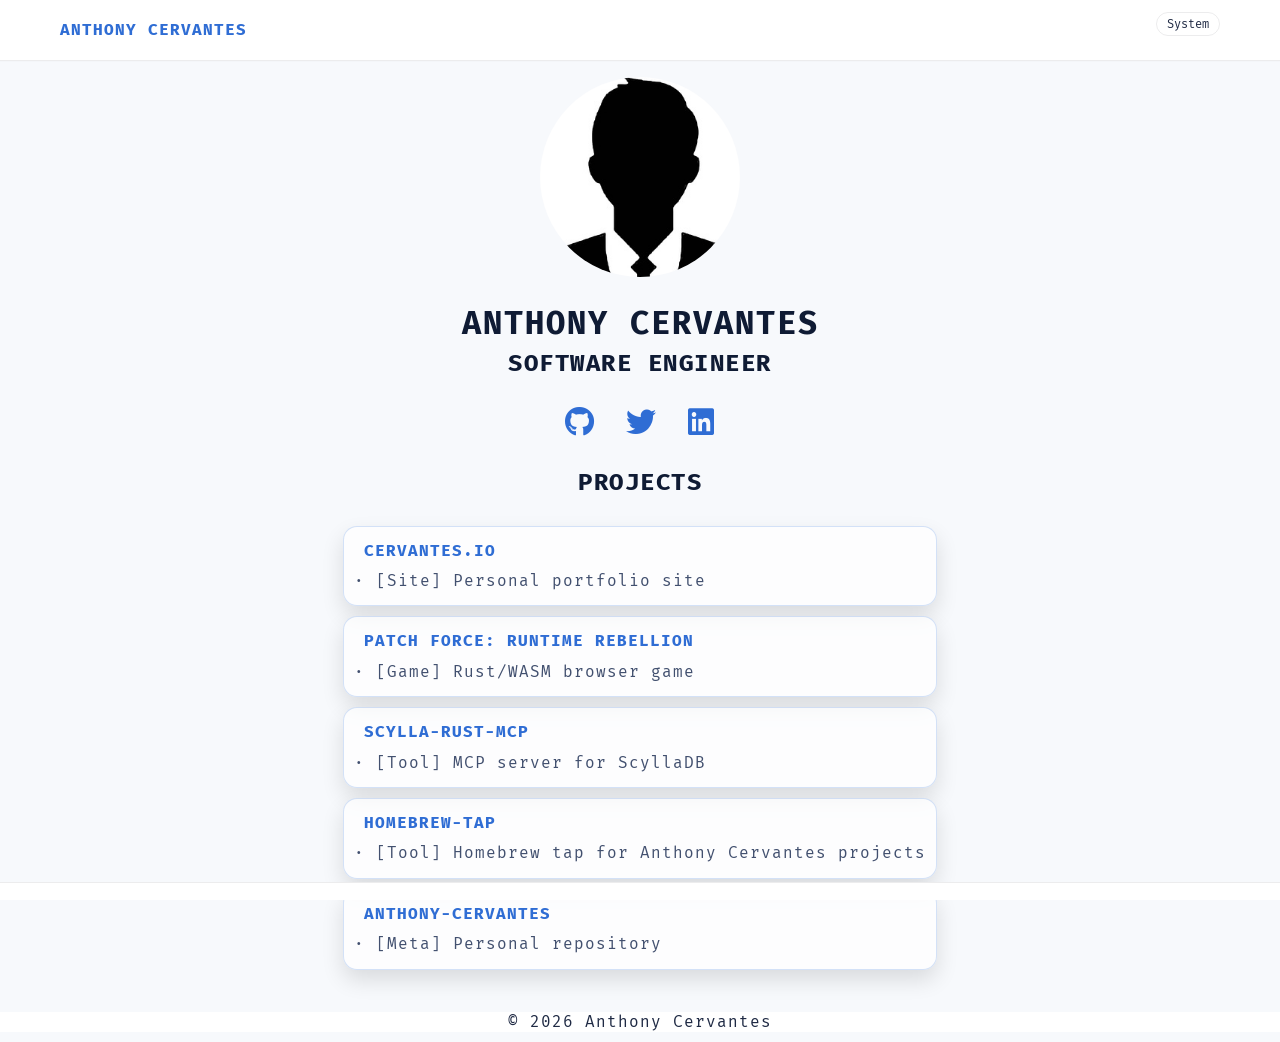
<file: index.html>
<!doctype html>
<html lang="en">
    <head>
        <meta charset="utf-8" />
        <meta name="viewport" content="width=device-width, initial-scale=1.0" />

        <meta name="author" content="Anthony Cervantes" />
        <meta
            name="description"
            content="Anthony Cervantes&#39; personal website"
        />
        <meta name="keywords" content="blog,developer,personal" />

        <meta property="og:site_name" content="Anthony Cervantes" />
        <meta property="og:title" content="Anthony Cervantes" />
        <meta
            property="og:description"
            content="Anthony Cervantes&#39; personal website"
        />
        <meta property="og:type" content="website" />
        <meta
            property="og:url"
            content="https://anthony-cervantes.github.io/"
        />
        <meta
            property="og:image"
            content="https://anthony-cervantes.github.io/images/tn.png"
        />
        <meta name="twitter:card" content="summary" />
        <meta
            name="twitter:site"
            content="https://anthony-cervantes.github.io/"
        />
        <meta
            name="twitter:image"
            content="https://anthony-cervantes.github.io/images/tn.png"
        />

        <base href="https://anthony-cervantes.github.io/" />
        <title>Anthony Cervantes</title>

        <link rel="canonical" href="https://anthony-cervantes.github.io/" />

        <link
            rel="stylesheet"
            href="https://use.fontawesome.com/releases/v5.2.0/css/all.css"
            integrity="sha384-hWVjflwFxL6sNzntih27bfxkr27PmbbK/iSvJ+a4+0owXq79v+lsFkW54bOGbiDQ"
            crossorigin="anonymous"
        />

        <link
            rel="stylesheet"
            href="https://fonts.googleapis.com/css?family=Fira+Mono:400,700"
        />
        <link rel="stylesheet" href="/css/normalize.min.css" />
        <link rel="stylesheet" href="/css/style.min.css" />

        <link
            rel="icon"
            type="image/png"
            href="/images/favicon-32x32.png"
            sizes="32x32"
        />
        <link
            rel="icon"
            type="image/png"
            href="/images/favicon-16x16.png"
            sizes="16x16"
        />

        <style>
            :root {
                --bg: #f7f9fc;
                --surface: #ffffff;
                --text: #1f2a44;
                --muted: #42506f;
                --heading: #0f1b34;
                --link: #2f6dd4;
                --link-hover: #1447a5;
                --line: rgba(17, 22, 30, 0.08);
                --card-bg: rgba(255, 255, 255, 0.7);
                --card-border: rgba(47, 109, 212, 0.2);
                --card-text: #1f2a44;
                --card-meta: #42506f;
                --card-shadow: 0 10px 22px rgba(0, 0, 0, 0.12);
                --card-shadow-hover: 0 14px 32px rgba(0, 0, 0, 0.18);
            }

            body.theme-dark {
                --bg: #070b16;
                --surface: #0b1428;
                --text: #ecf0f7;
                --muted: #b8c2d1;
                --heading: #ffffff;
                --link: #8ec8ff;
                --link-hover: #c8e4ff;
                --line: rgba(255, 255, 255, 0.15);
                --card-bg: rgba(20, 34, 54, 0.7);
                --card-border: rgba(142, 200, 255, 0.25);
                --card-text: #ecf0f7;
                --card-meta: #b8c2d1;
                --card-shadow: 0 10px 22px rgba(0, 0, 0, 0.45);
                --card-shadow-hover: 0 14px 32px rgba(0, 0, 0, 0.55);
            }

            body,
            .fixed-bar,
            .navigation,
            .footer,
            .project-card {
                transition:
                    background-color 0.25s ease,
                    color 0.25s ease,
                    box-shadow 0.25s ease;
            }

            body {
                background-color: var(--bg);
                color: var(--text);
            }

            a,
            a:focus,
            a:hover {
                color: var(--link);
            }

            h1,
            h2,
            h3,
            h4,
            h5,
            h6 {
                color: var(--heading);
            }

            .wrapper,
            .content,
            .container {
                background-color: transparent;
            }

            .navigation,
            .fixed-bar,
            .footer {
                background-color: var(--surface);
                border-color: var(--line);
            }

            .theme-select {
                margin: 1.2rem 0 0 1rem;
                border: 1px solid var(--line);
                border-radius: 999px;
                color: var(--text);
                background-color: transparent;
                padding: 0.4rem 1rem;
                cursor: pointer;
                font-family: inherit;
                font-size: 1.2rem;
                line-height: 1.2;
                appearance: none;
                transition:
                    background-color 0.2s ease,
                    border-color 0.2s ease;
            }

            .theme-select:hover,
            .theme-select:focus-visible {
                background-color: rgba(255, 255, 255, 0.08);
            }

            .theme-select option {
                background: var(--surface);
                color: var(--text);
            }

            .projects {
                margin-top: 2.5rem;
                text-align: left;
                max-width: 700px;
            }

            .project-list {
                list-style: none;
                padding: 0;
                margin: 0;
                line-height: 1.9;
                display: grid;
                gap: 1rem;
            }

            .project-card {
                background: var(--card-bg);
                border: 1px solid var(--card-border);
                color: var(--card-text);
                border-radius: 14px;
                padding: 0.9rem 1rem;
                box-shadow: var(--card-shadow);
                transform: translateY(0);
                transition:
                    transform 0.2s ease,
                    box-shadow 0.2s ease;
            }

            .project-card:hover,
            .project-card:focus-within {
                transform: translateY(-4px);
                box-shadow: var(--card-shadow-hover);
            }

            .project-card a {
                color: var(--link);
                text-decoration: none;
                font-weight: 600;
            }

            .project-card a:hover {
                text-decoration: underline;
            }

            .project-meta {
                color: var(--card-meta);
                display: block;
            }

            .project-card a:focus-visible,
            .project-card a:hover {
                color: var(--link-hover);
            }

            @media (max-width: 480px) {
                .project-card {
                    border-radius: 12px;
                    padding: 0.8rem 0.85rem;
                }
            }
        </style>
    </head>

    <body class="">
        <main class="wrapper">
            <nav class="navigation">
                <section class="container">
                    <a class="navigation-title" href="/">Anthony Cervantes</a>
                    <select
                        id="themeSelect"
                        class="theme-select float-right"
                        aria-label="Theme selector"
                    >
                        <option value="system">System</option>
                        <option value="light">Light</option>
                        <option value="dark">Dark</option>
                    </select>
                    <input type="checkbox" id="menu-control" />
                    <label class="menu-mobile float-right" for="menu-control">
                        <span class="btn-mobile float-right">&#9776;</span>
                        <ul class="navigation-list"></ul>
                    </label>
                </section>
            </nav>

            <div class="content">
                <section class="container centered">
                    <div class="about">
                        <div class="avatar">
                            <img src="/images/avatar.jpg" alt="avatar" />
                        </div>

                        <h1>Anthony Cervantes</h1>
                        <h2>SOFTWARE ENGINEER</h2>

                        <ul class="social-list">
                            <li class="social-item">
                                <a
                                    href="https://github.com/anthony-cervantes"
                                    aria-label="Github"
                                >
                                    <i
                                        class="fab fa-github"
                                        aria-hidden="true"
                                    ></i>
                                </a>
                            </li>

                            <li class="social-item">
                                <a
                                    href="https://twitter.com/maverick052184/"
                                    aria-label="Twitter"
                                >
                                    <i
                                        class="fab fa-twitter"
                                        aria-hidden="true"
                                    ></i>
                                </a>
                            </li>

                            <li class="social-item">
                                <a
                                    href="https://www.linkedin.com/in/anthony-cervantes21/"
                                    aria-label="LinkedIn"
                                    target="_blank"
                                    rel="noopener"
                                >
                                    <i
                                        class="fab fa-linkedin"
                                        aria-hidden="true"
                                    ></i>
                                </a>
                            </li>
                        </ul>

                        <section class="projects">
                            <h2 style="text-align: center; margin-bottom: 1rem">
                                Projects
                            </h2>
                            <ul class="project-list">
                                <li class="project-card">
                                    <a
                                        href="https://cervantes.io/"
                                        target="_blank"
                                        rel="noopener"
                                        >cervantes.io</a
                                    >
                                    <span class="project-meta">
                                        · [Site] Personal portfolio site</span
                                    >
                                </li>
                                <li class="project-card">
                                    <a
                                        href="https://anthony-cervantes.github.io/patch-force-runtime-rebellion/"
                                        target="_blank"
                                        rel="noopener"
                                        >Patch Force: Runtime Rebellion</a
                                    >
                                    <span class="project-meta">
                                        · [Game] Rust/WASM browser game</span
                                    >
                                </li>
                                <li class="project-card">
                                    <a
                                        href="https://github.com/anthony-cervantes/scylla-rust-mcp"
                                        target="_blank"
                                        rel="noopener"
                                        >scylla-rust-mcp</a
                                    >
                                    <span class="project-meta">
                                        · [Tool] MCP server for ScyllaDB</span
                                    >
                                </li>
                                <li class="project-card">
                                    <a
                                        href="https://github.com/anthony-cervantes/homebrew-tap"
                                        target="_blank"
                                        rel="noopener"
                                        >homebrew-tap</a
                                    >
                                    <span class="project-meta">
                                        · [Tool] Homebrew tap for Anthony
                                        Cervantes projects</span
                                    >
                                </li>
                                <li class="project-card">
                                    <a
                                        href="https://github.com/anthony-cervantes/anthony-cervantes"
                                        target="_blank"
                                        rel="noopener"
                                        >anthony-cervantes</a
                                    >
                                    <span class="project-meta">
                                        · [Meta] Personal repository</span
                                    >
                                </li>
                            </ul>
                        </section>
                    </div>
                </section>
            </div>

            <footer class="footer">
                <section class="container">© 2026 Anthony Cervantes</section>
            </footer>
            <div class="fixed-bar">
                <section class="container">
                    <p id="privateTriggerText">
                        Do you want to know me more private?→<a
                            id="privateTrigger"
                            >Click!</a
                        >
                    </p>
                </section>
            </div>
        </main>

        <script src="/js/app.js"></script>

        <script>
            (function () {
                const STORAGE_KEY = "themePreference";
                const DARK_CLASS = "theme-dark";
                const LIGHT_CLASS = "theme-light";
                const select = document.getElementById("themeSelect");

                function applyTheme(mode) {
                    const preferredMode = mode || "system";
                    const useDark =
                        preferredMode === "dark" ||
                        (preferredMode === "system" &&
                            window.matchMedia("(prefers-color-scheme: dark)")
                                .matches);

                    document.body.classList.remove(DARK_CLASS, LIGHT_CLASS);
                    document.body.classList.add(
                        useDark ? DARK_CLASS : LIGHT_CLASS,
                    );

                    if (select) {
                        select.value = preferredMode;
                    }

                    try {
                        localStorage.setItem(STORAGE_KEY, preferredMode);
                    } catch (e) {}
                }

                let preference = "system";
                try {
                    const saved = localStorage.getItem(STORAGE_KEY);
                    if (saved) {
                        preference = saved;
                    }
                } catch (err) {}

                applyTheme(preference);

                const systemTheme = window.matchMedia(
                    "(prefers-color-scheme: dark)",
                );

                systemTheme.addEventListener("change", function () {
                    if (preference === "system") {
                        applyTheme("system");
                    }
                });

                if (select) {
                    select.addEventListener("change", function () {
                        preference = select.value;
                        applyTheme(preference);
                    });
                }
            })();
        </script>

        <script>
            (function ($) {
                $(function () {
                    $("#privateTrigger").on("click", function () {
                        $(".private").slideToggle();
                        $("#privateTriggerText").text(
                            "Thank You! Please share it if you like it→",
                        );
                    });
                });
            })(jQuery);
        </script>
    </body>
</html>
</file>
<file: css/style.min.css>
*,*:after,*:before{box-sizing:inherit}html{box-sizing:border-box;font-size:62.5%}body{display:flex;color:#323232;background-color:#fefefe;font-family:'Fira Mono',monospace;font-size:1.6em;font-weight:400;letter-spacing:.0625em;line-height:1.8em}@media only screen and (min-device-width:320px) and (max-device-width:480px){body{font-size:1.4em;line-height:1.6em}}a{font-weight:700;color:#000;text-decoration:none}a:focus,a:hover{text-decoration:underline}p{margin:1.6rem 0 1.6rem 0}p a{font-weight:400;color:#000;text-decoration:underline;text-underline-position:under}p a:focus,p a:hover{color:#36c}h1,h2,h3,h4,h5,h6{color:#000;text-transform:uppercase;letter-spacing:.0625em;margin:3.2rem 0 1.6rem 0}h1{font-size:3.2rem;line-height:3.2rem}@media only screen and (min-device-width:320px) and (max-device-width:480px){h1{font-size:2.8rem;line-height:2.8rem}}h2{font-size:2.8rem;line-height:2.8rem}@media only screen and (min-device-width:320px) and (max-device-width:480px){h2{font-size:2.4rem;line-height:2.4rem}}h3{font-size:2.4rem;line-height:2.4rem}@media only screen and (min-device-width:320px) and (max-device-width:480px){h3{font-size:2rem;line-height:2rem}}h4{font-size:2.2rem;line-height:2.2rem}@media only screen and (min-device-width:320px) and (max-device-width:480px){h4{font-size:1.8rem;line-height:1.8rem}}h5{font-size:2rem;line-height:2rem}@media only screen and (min-device-width:320px) and (max-device-width:480px){h5{font-size:1.6rem;line-height:1.6rem}}h6{font-size:1.4rem;line-height:1.4rem}pre{margin:1.6rem 0 1rem 0;padding:1.6rem;overflow-x:auto}code{display:inline-block;background-color:#000;color:#fefefe;padding:.4rem .8rem .4rem .8rem}blockquote{border-left:2px solid #dcdcdc;padding-left:1.6rem;font-style:italic}th,td{padding:1.6rem}table{border-collapse:collapse}table td,table th{border:2px solid #000}table tr:first-child th{border-top:0}table tr:last-child td{border-bottom:0}table tr td:first-child,table tr th:first-child{border-left:0}table tr td:last-child,table tr th:last-child{border-right:0}img{max-width:100%}.wrapper{display:flex;flex-direction:column;min-height:100vh;width:100%}.container{margin:0 auto;max-width:120rem;width:100%;padding-left:2rem;padding-right:2rem}.navigation{height:6rem;width:100%}.navigation a{display:inline;font-size:1.6rem;text-transform:uppercase;line-height:6rem;letter-spacing:.1rem}@media only screen and (min-device-width:320px) and (max-device-width:768px){.navigation a{font-size:1.6rem}}.navigation ul{list-style:none;margin-bottom:0;margin-top:0}.navigation ul li{float:left;margin:0;position:relative}.navigation ul li a{margin-left:1rem;margin-right:1rem}@media only screen and (min-device-width:320px) and (max-device-width:768px){.navigation ul li{float:none !important}}@media only screen and (min-device-width:320px) and (max-device-width:768px){.navigation ul{visibility:hidden;opacity:0;max-height:0;z-index:5;top:5rem;right:0;width:100%;position:absolute;background-color:rgba(254,254,254,0.98);padding:0;border-bottom:solid 2px #e2dfe1;transition:opacity .25s,max-height .15s linear}}#menu-control{display:none}.btn-mobile{display:none}.mobile-menu-lang-separator-centered{display:none}@media only screen and (min-device-width:320px) and (max-device-width:768px){.btn-mobile{display:block;font-size:2rem;color:black;cursor:pointer;margin-top:1.5rem}#menu-control:checked+label .btn-mobile{color:#e2dfe1}#menu-control:checked+label ul{visibility:visible;opacity:1;max-height:100rem}.navigation-item{position:relative}.mobile-menu-lang-separator-centered{display:block;padding-left:7rem;padding-right:7rem}.mobile-menu-lang-separator-full{padding-left:1.5rem;padding-right:1.5rem}.multilingual-separator{display:none}.align-left{text-align:left;padding-left:1rem}.align-right{text-align:right;padding-right:1rem}.align-center{text-align:center}}.content{flex:1;margin-top:1.6rem;margin-bottom:3.2rem}.content article header{margin-top:3.2rem;margin-bottom:3.2rem}.content article header h1,.content article header h2{margin:0}.content article header h2{margin-top:1rem;font-size:1.8rem;color:#323232}@media only screen and (min-device-width:320px) and (max-device-width:480px){.content article header h2{font-size:1.6rem}}.avatar img{width:20rem;height:auto;border-radius:50%}@media only screen and (max-device-width:768px){.avatar img{width:10rem}}.list ul{margin:3.2rem 0 3.2rem 0;list-style:none;padding:0}.list ul li{font-size:1.6rem}@media only screen and (min-device-width:320px) and (max-device-width:480px){.list ul li{font-size:1.4rem;margin:1.6rem 0 1.6rem 0}}.list ul li span{display:inline-block;text-align:right;width:20rem;margin-right:3rem}@media only screen and (min-device-width:320px) and (max-device-width:480px){.list ul li span{display:block;text-align:left}}.list ul li a{text-transform:uppercase}.pagination{margin-top:6rem;text-align:center}.pagination li{display:inline;text-align:center}.pagination li span{margin:0;text-align:center;width:3.2rem}.pagination li a span{margin:0;text-align:center;width:3.2rem}.centered{display:flex;height:100%;align-items:center;justify-content:center}.centered .about{text-align:center}.centered .about h1{margin-top:2rem;margin-bottom:.5rem}.centered .about h2{margin-top:1rem;margin-bottom:.5rem;font-size:2.4rem}@media only screen and (min-device-width:320px) and (max-device-width:480px){.centered .about h2{font-size:2rem}}.centered .about ul{list-style:none;margin:3rem 0 1rem 0;padding:0}.centered .about ul li{display:inline-block;position:relative}.centered .about ul li a{text-transform:uppercase;margin-left:1rem;margin-right:1rem;font-size:1.6rem}@media only screen and (min-device-width:320px) and (max-device-width:480px){.centered .about ul li a{font-size:1.4rem}}.centered .error{text-align:center}.centered .error h1{margin-top:2rem;margin-bottom:.5rem;font-size:4.6rem}@media only screen and (min-device-width:320px) and (max-device-width:480px){.centered .error h1{font-size:3.2rem}}.centered .error h2{margin-top:2rem;margin-bottom:3.2rem;font-size:3.2rem}@media only screen and (min-device-width:320px) and (max-device-width:480px){.centered .error h2{font-size:2.8rem}}.footer{width:100%;text-align:center;line-height:2rem;margin-bottom:1rem}.float-right{float:right}.float-left{float:left}.title{font-weight:bold}a{position:relative;transition:.5s}a:before,a:after{position:absolute;bottom:-2px;content:"";display:inline-block;width:0;height:2px;background:#f30034;transition:.5s}a:before{left:50%}a:after{right:50%}a:hover{text-decoration:none}a:hover:before,a:hover:after{width:50%}.private{display:none}.private-inner{display:table-cell}.portfolio .portfolio-inner{display:flex;align-items:stretch}.portfolio .portfolio-inner .portfolio-image{display:flex;align-items:center;margin-right:5%;width:45%}.portfolio .portfolio-inner .portfolio-content{flex:1}#privateTrigger{cursor:pointer}#privateTrigger:hover:before,#privateTrigger:hover:after{width:0}.navigation{height:auto;box-shadow:0 0 1px rgba(0,0,0,0.08);border-bottom:1px solid rgba(0,0,0,0.15)}.fixed-bar{position:fixed;bottom:0;margin:0;height:65px;width:100%;border-top:1px solid rgba(0,0,0,0.05);background:#fefefe}.fixed-bar .container{display:flex;justify-content:center;align-items:center;position:relative;height:65px}code{background:#364549 !important}.social-list .social-item i{font-size:30px}.portfolio .portfolio-inner{display:block}.portfolio .portfolio-inner .portfolio-image{width:100%}.chroma{color:#e3e3e3;background-color:#364549}.chroma .err{color:#ddd;border-bottom:2px dotted #c01b1b}.chroma .lntd{vertical-align:top;padding:0;margin:0;border:0}.chroma .lntable{border-spacing:0;padding:0;margin:0;border:0;width:auto;overflow:auto;display:block}.chroma .hl{display:block;width:100%;background-color:#ffc}.chroma .lnt{margin-right:.4em;padding:0 .4em 0 .4em}.chroma .ln{margin-right:.4em;padding:0 .4em 0 .4em}.chroma .k{color:#ebd247}.chroma .kc{color:#ebd247}.chroma .kd{color:#ebd247}.chroma .kn{color:#ff8095}.chroma .kp{color:#ebd247}.chroma .kr{color:#ebd247}.chroma .kt{color:#ebd247}.chroma .na{color:#8bdf4c}.chroma .nc{color:#8bdf4c}.chroma .no{color:#ebd247}.chroma .nd{color:#8bdf4c}.chroma .ne{color:#8bdf4c}.chroma .nf{color:#8bdf4c}.chroma .nx{color:#8bdf4c}.chroma .nt{color:#ff8095}.chroma .l{color:#a980f5}.chroma .ld{color:#41b7d7}.chroma .s{color:#41b7d7}.chroma .sa{color:#41b7d7}.chroma .sb{color:#41b7d7}.chroma .sc{color:#41b7d7}.chroma .dl{color:#41b7d7}.chroma .sd{color:#41b7d7}.chroma .s2{color:#41b7d7}.chroma .se{color:#a980f5}.chroma .sh{color:#41b7d7}.chroma .si{color:#41b7d7}.chroma .sx{color:#41b7d7}.chroma .sr{color:#41b7d7}.chroma .s1{color:#41b7d7}.chroma .ss{color:#41b7d7}.chroma .m{color:#a980f5}.chroma .mb{color:#a980f5}.chroma .mf{color:#a980f5}.chroma .mh{color:#a980f5}.chroma .mi{color:#a980f5}.chroma .il{color:#a980f5}.chroma .mo{color:#a980f5}.chroma .o{color:#ff8095}.chroma .ow{color:#ff8095}.chroma .c{color:#9dabae}.chroma .ch{color:#9dabae}.chroma .cm{color:#9dabae}.chroma .c1{color:#9dabae}.chroma .cs{color:#9dabae}.chroma .cp{color:#9dabae}.chroma .cpf{color:#9dabae}.chroma .gd{color:#ff8095}.chroma .ge{font-style:italic}.chroma .gi{color:#8bdf4c}.chroma .gs{font-weight:bold}.chroma .gu{color:#9dabae}
</file>
